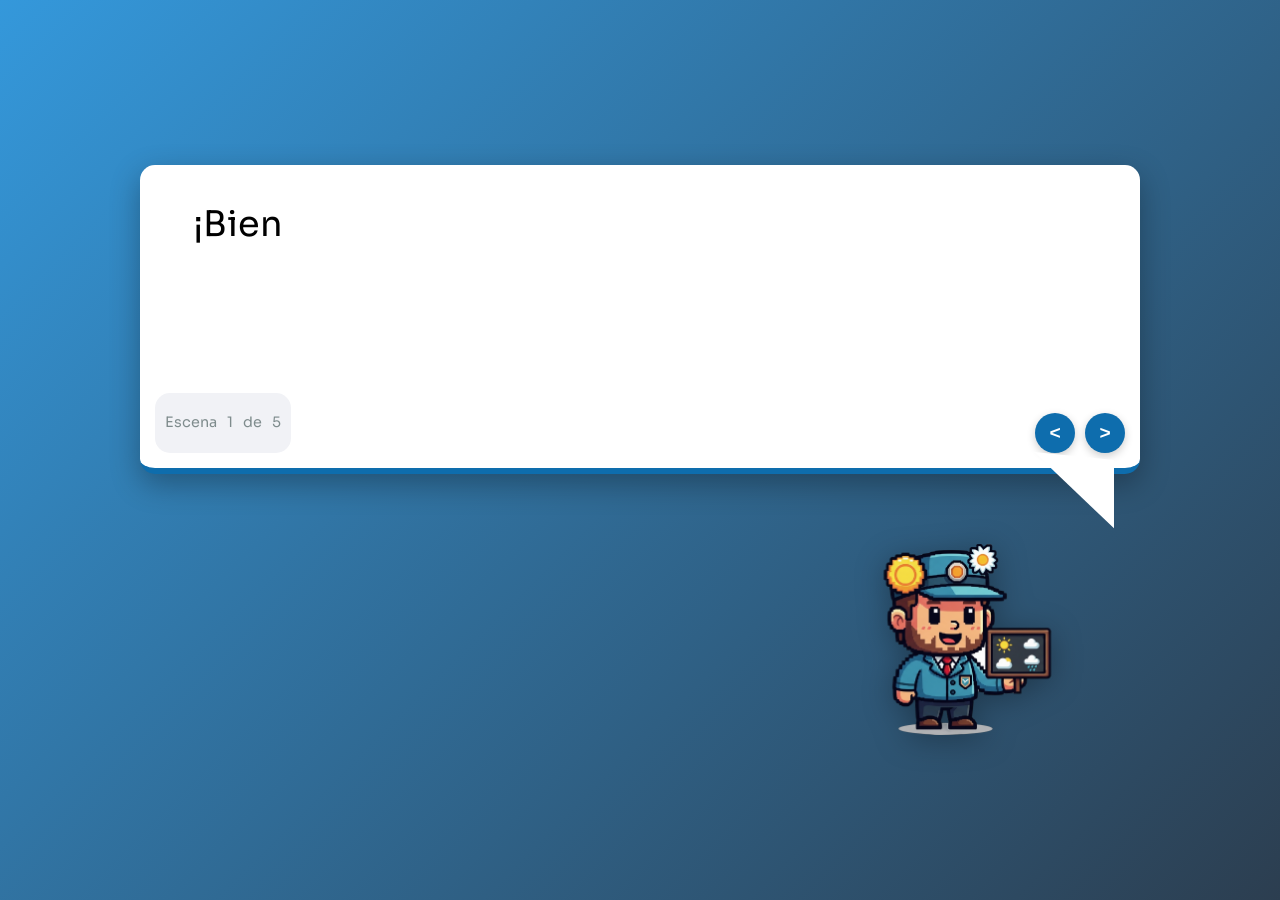
<file: elio/index.html>
<!DOCTYPE html>
<html lang="en">

  <head>
    <meta charset="UTF-8">
    <title>Expressive Speech Textbox Prototype</title>
    <link rel="preconnect" href="https://fonts.gstatic.com">
<link href="https://fonts.googleapis.com/css2?family=Sora:wght@700&display=swap" rel="stylesheet">


<meta name="viewport" content="width=device-width, initial-scale=1"><link rel="stylesheet" href="https://public.codepenassets.com/css/normalize-5.0.0.min.css">
<link rel="stylesheet" href="./style.css">

  </head>
    
  <body>
 
   <div class="container">
        <div class="text">
            <!-- El texto se inyectará aquí mediante JavaScript -->
            <div class="scene-indicator">Escena 1 de 4</div>
            <div class="navigation">
                <button class="nav-btn prev" disabled></button>
                <button class="nav-btn next"></button>
            </div>
            <svg class="corner" viewBox="0 0 65 62" fill="none" xmlns="http://www.w3.org/2000/svg">
                <path d="M35 3.5L65 6.5V62L0 0L35 3.5Z" fill="white"/>
            </svg>
        </div>
        
        <div class="image-container">
            <img src="./meteorologo.png"class="meteorologo" alt="Astronauta" loading="lazy">
        </div>
    </div>

    <!--
<div>
   <img src="./meteorologo.png" style="
    width:100%; 
    aspect-radio: 11/6;
   /*posicionamelo la imagen a la derecha*/
   position: absolute;
    right: -7%;
    bottom: -25%;
    max-width: 40%;
    z-index: 1;
    " 

    loading="lazy">
   </div>
-->
    <script  src="./script.js"></script>



  </body>
  
</html>
</file>
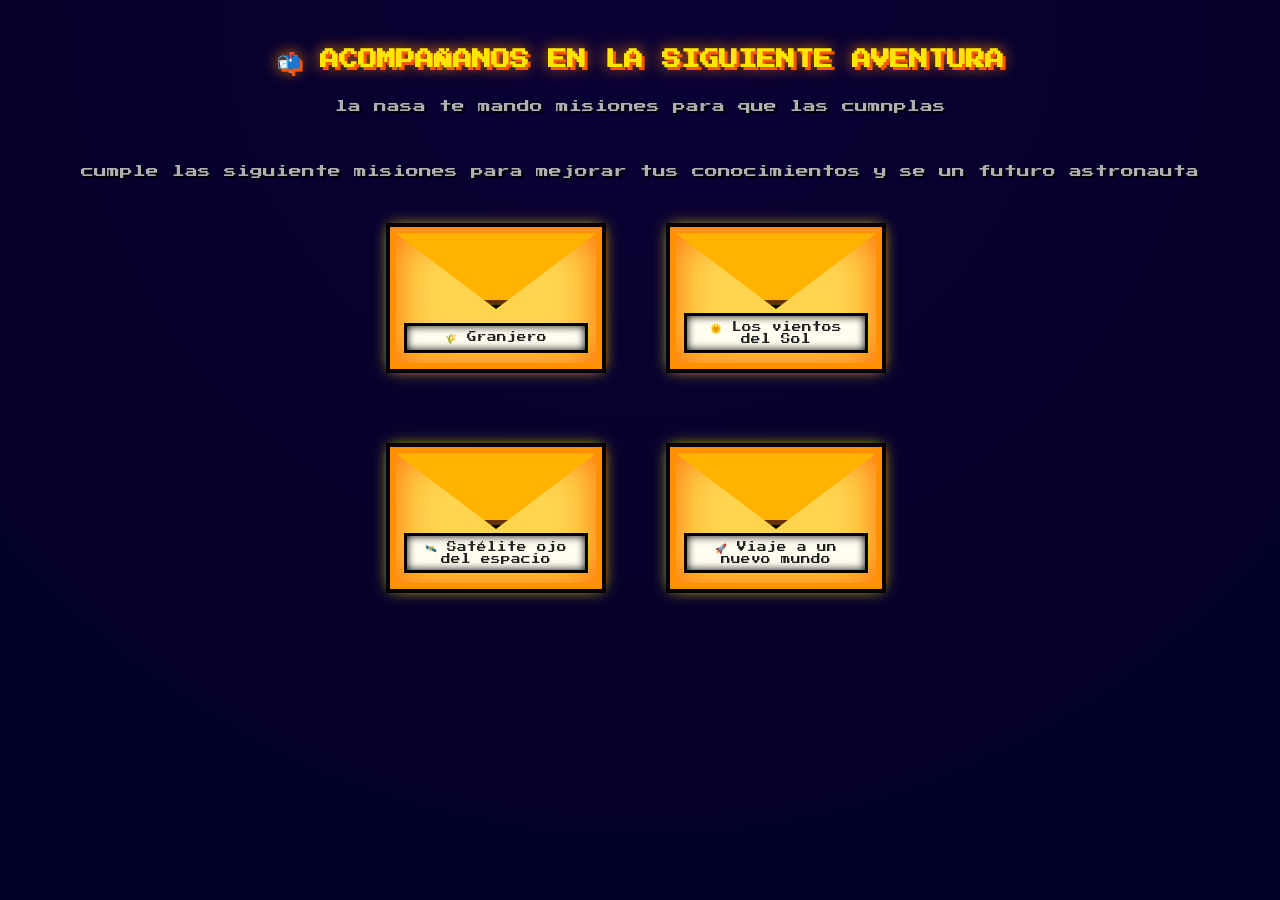
<file: sobres/index.html>
<!DOCTYPE html>
<html lang="es">
<head>
  <meta charset="UTF-8">
  <meta name="viewport" content="width=device-width, initial-scale=1.0">
  <title>Stellar Stories: Space Weather through the eyes of Earthlings</title>
  <link href="https://fonts.googleapis.com/css2?family=Fredoka+One&display=swap" rel="stylesheet">
  <link rel="stylesheet" href="styles.css">
</head>
<body>
  <h1 class="titulo">📬 ACOMPAÑANOS EN LA SIGUIENTE AVENTURA</h1>
  <p class="subtitulo">la nasa te mando misiones para que las cumnplas</p>
  <p class="subtitulo"> cumple las siguiente misiones para mejorar tus conocimientos y se un futuro astronauta  </p>

  <div class="contenedor-sobres">
    <div class="sobre" onclick="abrirPagina('pagina.html')">
      <div class="tapa"></div>
      <div class="carta">🌾 Granjero</div>
    </div>

    <div class="sobre" onclick="abrirPagina('pagina.html')">
      <div class="tapa"></div>
      <div class="carta">🌞 Los vientos del Sol</div>
    </div>

    <div class="sobre" onclick="abrirPagina('pagina.html')">
      <div class="tapa"></div>
      <div class="carta">🛰️ Satélite ojo del espacio</div>
    </div>

    <div class="sobre" onclick="abrirPagina('pagina.html')">
      <div class="tapa"></div>
      <div class="carta">🚀 Viaje a un nuevo mundo</div>
    </div>
  </div>

  <script src="script.js"></script>
</body>
</html>
</file>
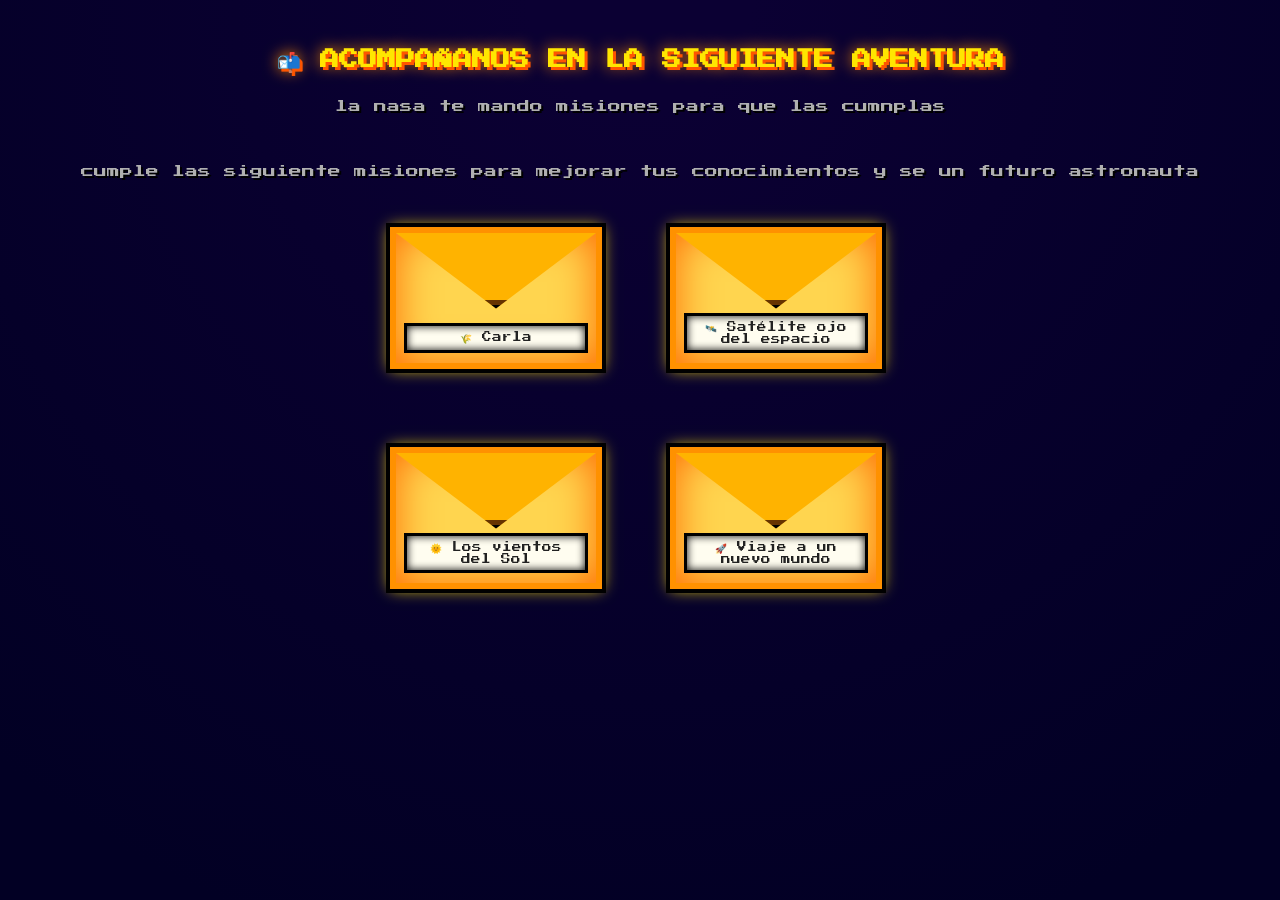
<file: angel/sobres/index.html>
<!DOCTYPE html>
<html lang="es">
  <head>
    <meta charset="UTF-8" />
    <meta name="viewport" content="width=device-width, initial-scale=1.0" />
    <title>Stellar Stories: Space Weather through the eyes of Earthlings</title>
    <link
      href="https://fonts.googleapis.com/css2?family=Fredoka+One&display=swap"
      rel="stylesheet"
    />
    <link rel="stylesheet" href="styles.css" />
  </head>
  <body>
    <h1 class="titulo">📬 ACOMPAÑANOS EN LA SIGUIENTE AVENTURA</h1>
    <p class="subtitulo">la nasa te mando misiones para que las cumnplas</p>
    <p class="subtitulo">
      cumple las siguiente misiones para mejorar tus conocimientos y se un
      futuro astronauta
    </p>

    <div class="contenedor-sobres">
      <div
        class="sobre"
        onclick="abrirPagina('../../emanuel/firsthistori/histori.html')"
      >
        <div class="tapa"></div>
        <div class="carta">🌾 Carla</div>
      </div>

      <div class="sobre" onclick="abrirPagina('../../misiones/juego.html')">
        <div class="tapa"></div>
        <div class="carta">🛰️ Satélite ojo del espacio</div>
      </div>

      <div class="sobre" onclick="abrirPagina('pagina.html')">
        <div class="tapa"></div>
        <div class="carta">🌞 Los vientos del Sol</div>
      </div>

      <div class="sobre" onclick="abrirPagina('pagina.html')">
        <div class="tapa"></div>
        <div class="carta">🚀 Viaje a un nuevo mundo</div>
      </div>
    </div>

    <script src="script.js"></script>
  </body>
</html>
</file>
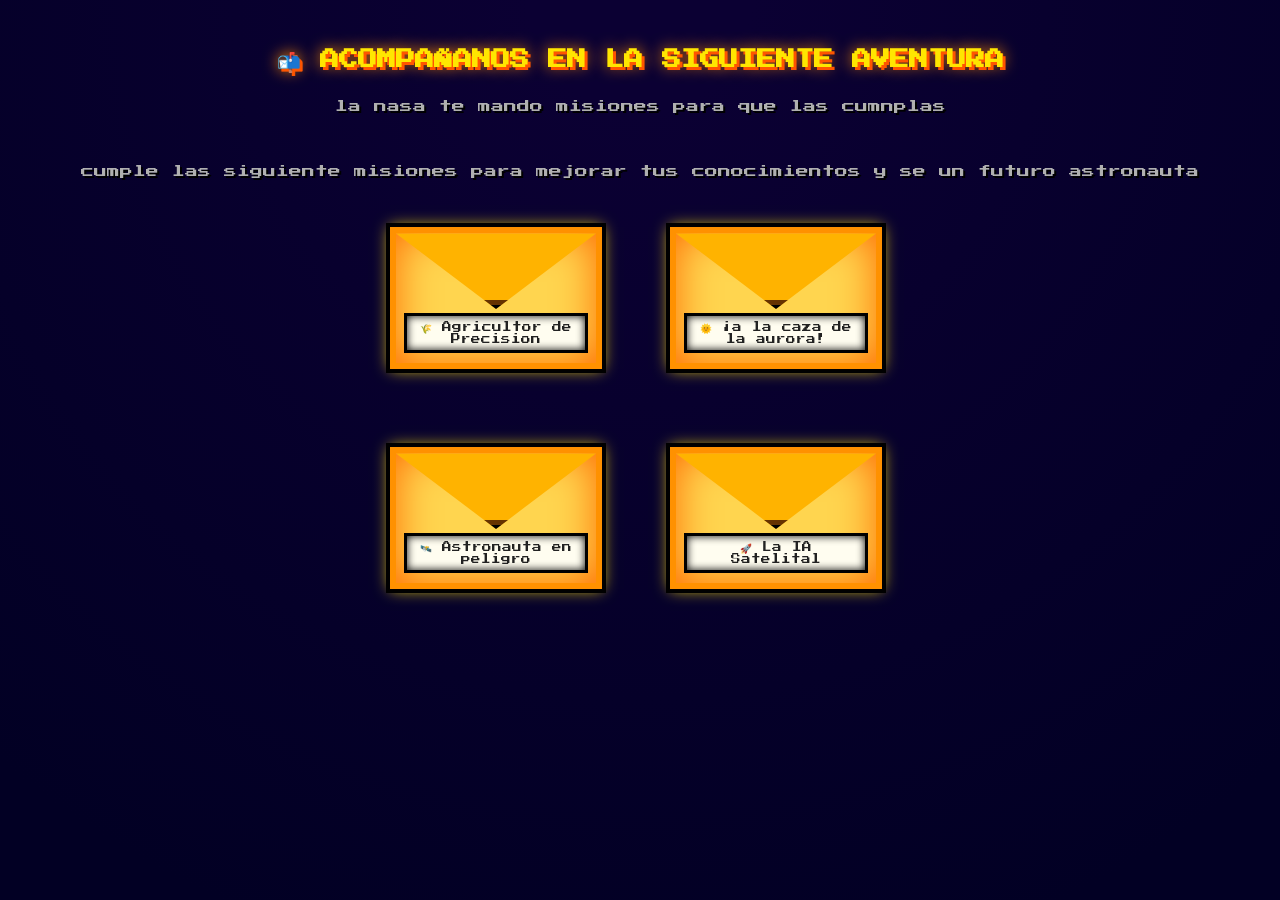
<file: mensajeria.html>
<!DOCTYPE html>
<html lang="es">
<head>
  <meta charset="UTF-8">
  <meta name="viewport" content="width=device-width, initial-scale=1.0">
  <title>Stellar Stories: Space Weather through the eyes of Earthlings</title>
  <link href="https://fonts.googleapis.com/css2?family=Fredoka+One&display=swap" rel="stylesheet">
  <link rel="stylesheet" href="styles.css">
</head>
<body>
  <h1 class="titulo">📬 ACOMPAÑANOS EN LA SIGUIENTE AVENTURA</h1>
  <p class="subtitulo">la nasa te mando misiones para que las cumnplas</p>
  <p class="subtitulo"> cumple las siguiente misiones para mejorar tus conocimientos y se un futuro astronauta  </p>

  <div class="contenedor-sobres">
    <div class="sobre" onclick="abrirPagina('pagina.html')">
      <div class="tapa"></div>
      <div class="carta">🌾 Agricultor de Precision</div>
    </div>

    <div class="sobre" onclick="abrirPagina('pagina.html')">
      <div class="tapa"></div>
      <div class="carta">🌞 ¡a la caza de la aurora!</div>
    </div>

    <div class="sobre" onclick="abrirPagina('pagina.html')">
      <div class="tapa"></div>
      <div class="carta">🛰️ Astronauta en peligro</div>
    </div>

    <div class="sobre" onclick="abrirPagina('pagina.html')">
      <div class="tapa"></div>
      <div class="carta">🚀 La IA Satelital </div>
    </div>
  </div>

  <script src="script.js"></script>
</body>
</html>
</file>
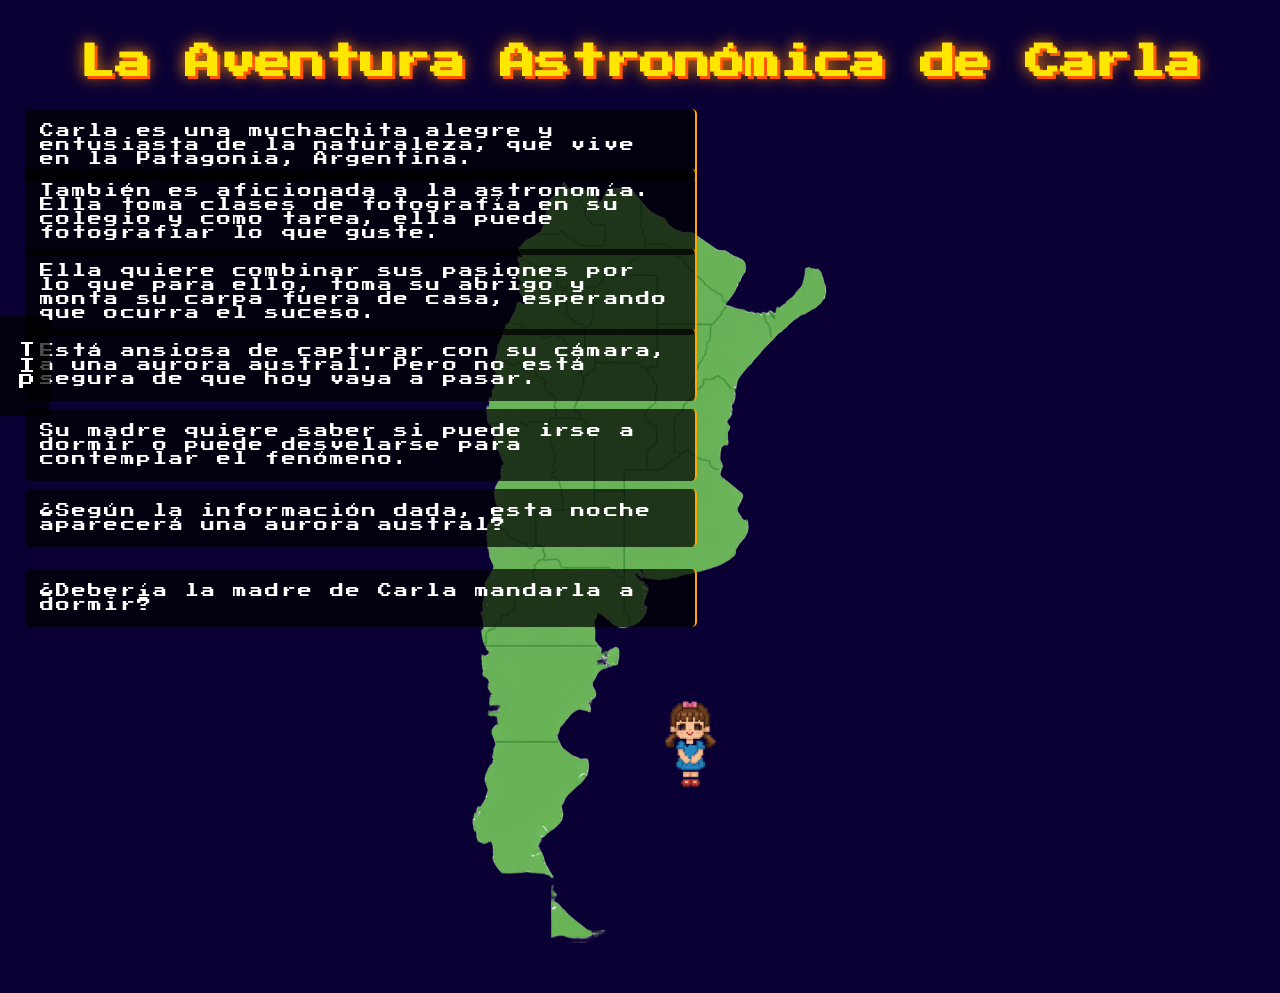
<file: emanuel/firsthistori/histori.html>
<!DOCTYPE html>
<html lang="en">
  <head>
    <meta charset="UTF-8" />
    <meta name="viewport" content="width=device-width, initial-scale=1.0" />
    <link rel="stylesheet" href="style.css" />
    <script src="script.js"></script>
    <link
      href="https://fonts.googleapis.com/css2?family=Press+Start+2P&display=swap"
      rel="stylesheet"
    />
    <title>Document</title>
  </head>

  <body>
    <h2 class="main-title">La Aventura Astronómica de Carla</h2>
    <div class="contenedor">
      <img src="argentinamap.png" class="fondo" alt="Imagen de fondo" />
      <img src="girl.png" class="superior" alt="Imagen encima" />
    </div>
    <p class="tip">
      EL VIENTO SOLAR (Cuando el viento solar es FUERTE, crea auroras visibles)
    </p>
    <p class="text-one">
      Carla es una muchachita alegre y entusiasta de la naturaleza, que vive en
      la Patagonia, Argentina.
    </p>
    <p class="text-two">
      También es aficionada a la astronomía. Ella toma clases de fotografía en
      su colegio y como tarea, ella puede fotografiar lo que guste.
    </p>
    <p class="text-three">
      Ella quiere combinar sus pasiones por lo que para ello, toma su abrigo y
      monta su carpa fuera de casa, esperando que ocurra el suceso.
    </p>
    <p class="text-four">
      Está ansiosa de capturar con su cámara, a una aurora austral. Pero no está
      segura de que hoy vaya a pasar.
    </p>
    <p class="text-five">
      Su madre quiere saber si puede irse a dormir o puede desvelarse para
      contemplar el fenómeno.
    </p>
    <p class="text-six">
      ¿Según la información dada, esta noche aparecerá una aurora austral?
    </p>
    <p class="text-seven">¿Debería la madre de Carla mandarla a dormir?</p>
    <div class="button-container">
      <button id="btn-yes" class="btn glitch">
        <span class="btn-emphasis">¡SÍ!</span>
        <span class="btn-regular"
          >Auroras seguras - El desvelo valdrá la pena</span
        >
      </button>
      <button id="btn-no" class="btn glitch">
        <span class="btn-emphasis">NO</span>
        <span class="btn-regular">habrá auroras - Mejor ir a dormir</span>
      </button>
    </div>
    <p id="result-one" class="result-one">
      ¡INCREÍBLE DECISIÓN! Carla capturó auroras que bailaban en el cielo. Fue
      una noche espléndida. Su mamá te manda las gracias con un abrazo.
    </p>
    <p id="result-two" class="result-two">
      ¡OPORTUNIDAD PERDIDA! 😴 "¡Rayos y centellas! Carla se quedó en casa
      durmiendo, soñando con Auroras en lugar de fotografiarlas. Esperemos que
      la próxima no se las pierda
    </p>
  </body>
</html>
</file>
<file: elio/style.css>
/*.text span {
   opacity: 0;
}
.text span.revealed {
   opacity: 1;
}
.text span.green {
   color: #27ae60;
}
.text span.red {
   color: #ff0000;
}


/* Demo styles 
body {
   background: #3498db;
   padding: 3em;
   font-family: 'Sora', monospace;
}
.text {
   font-size: 6vw;
   word-spacing: 0.2em;
   margin: 0 auto;
   background: #fff;
   padding: 1em;
   border-bottom: 1vw solid #0e6dad;
   position:relative;
   line-height: 1.2em;
}
.corner {
   position:absolute;
   width: 10vw;
   right:2vw;
   bottom:0;
   transform: translateY(80%); 
}*/

 * {
            margin: 0;
            padding: 0;
            box-sizing: border-box;
        }

        body {
            background: linear-gradient(135deg, #3498db, #2c3e50);
            padding: 2em 1em;
            font-family: 'Sora', sans-serif;
            min-height: 100vh;
            display: flex;
            justify-content: center;
            align-items: center;
        }

        .container {
            width: 100%;
            max-width: 1000px;
            margin: 0 auto;
        }

        .text {
            font-size: clamp(1.2rem, 3vw, 2.2rem);
            word-spacing: 0.2em;
            background: #fff;
            padding: 1em 1.5em 2em;
            border-bottom: 0.5vw solid #0e6dad;
            position: relative;
            line-height: 1.4em;
            border-radius: 15px;
            box-shadow: 0 10px 30px rgba(0, 0, 0, 0.3);
            margin-bottom: 2em;
            min-height: 280px;
        }

        .text span {
            opacity: 0;
            transition: opacity 0.2s ease;
        }

        .text span.revealed {
            opacity: 1;
        }

        .text span.green {
            color: #27ae60;
            font-weight: bold;
        }

        .text span.red {
            color: #ff0000;
            font-weight: bold;
        }

        .text span.blue {
            color: #3498db;
            font-weight: bold;
        }

        .text span.orange {
            color: #e67e22;
            font-weight: bold;
        }

        .text span.purple {
            color: #9b59b6;
            font-weight: bold;
        }

        .corner {
            position: absolute;
            width: 10vw;
            max-width: 80px;
            right: 2vw;
            bottom: 0;
            transform: translateY(80%);
        }

        .navigation {
            position: absolute;
            bottom: 15px;
            right: 15px;
            display: flex;
            gap: 10px;
        }

        .nav-btn {
            background: #0e6dad;
            border: none;
            width: 40px;
            height: 40px;
            border-radius: 50%;
            display: flex;
            justify-content: center;
            align-items: center;
            cursor: pointer;
            transition: all 0.3s ease;
            box-shadow: 0 3px 8px rgba(0, 0, 0, 0.2);
            font-size: 1.2rem;
            color: white;
            font-weight: bold;
        }

        .nav-btn:hover {
            background: #095a94;
            transform: scale(1.1);
        }

        .nav-btn:active {
            transform: scale(0.95);
        }

        .nav-btn.prev::after {
            content: "<";
        }

        .nav-btn.next::after {
            content: ">";
        }

        .scene-indicator {
            position: absolute;
            bottom: 15px;
            left: 15px;
            font-size: 0.9rem;
            color: #7f8c8d;
            background: #f1f2f6;
            padding: 5px 10px;
            border-radius: 15px;
        }

        .image-container {
            display: flex;
            justify-content: flex-end;
            margin-top: 20px;
        }

        .meteorologo {
            width: 100%;
            max-width: 350px;
            filter: drop-shadow(0 5px 15px rgba(0, 0, 0, 0.3));
        }

        @media (max-width: 768px) {
            body {
                padding: 1em 0.5em;
            }
            
            .text {
                padding: 1.5em 1em 3.5em;
                min-height: 220px;
            }
            
            .nav-btn {
                width: 35px;
                height: 35px;
                font-size: 1rem;
            }
            
            .meteorologo {
                max-width: 250px;
            }
        }

        @media (max-width: 480px) {
            .text {
                font-size: 1.1rem;
                min-height: 200px;
                padding: 1em 0.8em 3em;
            }
            
            .scene-indicator {
                font-size: 0.8rem;
            }
            
            .meteorologo {
                max-width: 200px;
            }
        }
</file>
<file: sobres/styles.css>
/* ======== ESTILO GENERAL RETRO GALÁCTICO ======== */
@import url('https://fonts.googleapis.com/css2?family=Press+Start+2P&display=swap');

body {
  background: radial-gradient(circle at top, #0b0033 10%, #020024 90%);
  color: #fff;
  font-family: 'Press Start 2P', cursive;
  text-align: center;
  margin: 0;
  padding: 0;
  min-height: 100vh;
  display: flex;
  flex-direction: column;
  align-items: center;
  overflow: hidden;
  position: relative;
}

/* 🌟 Fondo animado de estrellas */
body::before {
  content: "";
  position: absolute;
  inset: 0;
  background: url('https://www.transparenttextures.com/patterns/stardust.png');
  opacity: 0.3;
  animation: parpadeo 6s infinite alternate;
}

@keyframes parpadeo {
  0% { opacity: 0.2; transform: translateY(0); }
  100% { opacity: 0.5; transform: translateY(-20px); }
}

.titulo {
  margin-top: 50px;
  font-size: 1.2em;
  color: #ffe600;
  text-shadow: 3px 3px #ff5500, 0 0 15px #ff8c00;
  z-index: 2;
}

.subtitulo {
  color: #b0b0b0;
  font-size: 0.8em;
  margin-bottom: 40px;
  text-shadow: 2px 2px #000;
  z-index: 2;
}

/* ======== GRID DE SOBRES ======== */
.contenedor-sobres {
  display: grid;
  grid-template-columns: repeat(2, 220px);
  grid-template-rows: repeat(2, 160px);
  gap: 60px;
  justify-content: center;
  align-items: center;
  z-index: 2;
}

/* ======== SOBRE ESTILO 8-BIT ESPACIAL ======== */
.sobre {
  width: 200px;
  height: 130px;
  background-color: #ffd54f;
  border: 6px solid #ff9100;
  box-shadow: 0 0 0 4px #000, 0 0 15px #ffe600, 0 0 40px #ff6b00 inset;
  position: relative;
  cursor: pointer;
  transition: transform 0.3s ease, filter 0.3s ease, box-shadow 0.5s ease;
  image-rendering: pixelated;
  animation: llegadaEspacial 1.5s ease-out both;
  transform-style: preserve-3d;
}

/* ✨ Animación de llegada del sobre */
@keyframes llegadaEspacial {
  0% {
    opacity: 0;
    transform: translateY(-300px) scale(0.5) rotate(10deg);
    filter: blur(5px);
  }
  60% {
    opacity: 1;
    transform: translateY(20px) scale(1.05);
    filter: blur(0);
  }
  100% {
    transform: translateY(0) scale(1);
  }
}

/* Brillo tipo aura espacial */
.sobre::after {
  content: "";
  position: absolute;
  inset: -8px;
  border: 2px solid rgba(255, 255, 255, 0.5);
  border-radius: 4px;
  box-shadow: 0 0 15px #ffe600, 0 0 25px #ff9100;
  opacity: 0;
  transition: opacity 0.4s ease;
}

.sobre:hover::after {
  opacity: 1;
}

/* Hover: flota y brilla */
.sobre:hover {
  transform: scale(1.15) rotate(-2deg);
  filter: brightness(1.3);
  box-shadow: 0 0 0 4px #000, 0 0 25px #fff67b, 0 0 50px #ff9100 inset;
}

/* ======== TAPA ======== */
.tapa {
  position: absolute;
  top: 0;
  left: 0;
  width: 100%;
  height: 55%;
  background-color: #ffb300;
  clip-path: polygon(0 0, 100% 0, 50% 100%);
  transform-origin: top;
  transition: transform 0.5s ease;
  border-bottom: 4px solid #000;
  box-shadow: inset 0 -5px #663300;
}

/* Se abre al pasar el ratón */
.sobre:hover .tapa {
  transform: rotateX(180deg);
}

/* ======== CARTA ======== */
.carta {
  position: absolute;
  bottom: 10px;
  left: 8px;
  right: 8px;
  background-color: #fffdf0;
  color: #222;
  font-size: 0.6em;
  border: 3px solid #000;
  padding: 6px;
  box-shadow: inset 0 0 8px #000;
  transition: transform 0.4s ease, box-shadow 0.3s ease;
}

.sobre:hover .carta {
  transform: translateY(-12px);
  box-shadow: 0 0 15px #ffcc00;
}
</file>
<file: angel/sobres/styles.css>
/* ======== ESTILO GENERAL RETRO GALÁCTICO ======== */
@import url('https://fonts.googleapis.com/css2?family=Press+Start+2P&display=swap');

body {
  background: radial-gradient(circle at top, #0b0033 10%, #020024 90%);
  color: #fff;
  font-family: 'Press Start 2P', cursive;
  text-align: center;
  margin: 0;
  padding: 0;
  min-height: 100vh;
  display: flex;
  flex-direction: column;
  align-items: center;
  overflow: hidden;
  position: relative;
}

/* 🌟 Fondo animado de estrellas */
body::before {
  content: "";
  position: absolute;
  inset: 0;
  background: url('https://www.transparenttextures.com/patterns/stardust.png');
  opacity: 0.3;
  animation: parpadeo 6s infinite alternate;
}

@keyframes parpadeo {
  0% { opacity: 0.2; transform: translateY(0); }
  100% { opacity: 0.5; transform: translateY(-20px); }
}

.titulo {
  margin-top: 50px;
  font-size: 1.2em;
  color: #ffe600;
  text-shadow: 3px 3px #ff5500, 0 0 15px #ff8c00;
  z-index: 2;
}

.subtitulo {
  color: #b0b0b0;
  font-size: 0.8em;
  margin-bottom: 40px;
  text-shadow: 2px 2px #000;
  z-index: 2;
}

/* ======== GRID DE SOBRES ======== */
.contenedor-sobres {
  display: grid;
  grid-template-columns: repeat(2, 220px);
  grid-template-rows: repeat(2, 160px);
  gap: 60px;
  justify-content: center;
  align-items: center;
  z-index: 2;
}

/* ======== SOBRE ESTILO 8-BIT ESPACIAL ======== */
.sobre {
  width: 200px;
  height: 130px;
  background-color: #ffd54f;
  border: 6px solid #ff9100;
  box-shadow: 0 0 0 4px #000, 0 0 15px #ffe600, 0 0 40px #ff6b00 inset;
  position: relative;
  cursor: pointer;
  transition: transform 0.3s ease, filter 0.3s ease, box-shadow 0.5s ease;
  image-rendering: pixelated;
  animation: llegadaEspacial 1.5s ease-out both;
  transform-style: preserve-3d;
}

/* ✨ Animación de llegada del sobre */
@keyframes llegadaEspacial {
  0% {
    opacity: 0;
    transform: translateY(-300px) scale(0.5) rotate(10deg);
    filter: blur(5px);
  }
  60% {
    opacity: 1;
    transform: translateY(20px) scale(1.05);
    filter: blur(0);
  }
  100% {
    transform: translateY(0) scale(1);
  }
}

/* Brillo tipo aura espacial */
.sobre::after {
  content: "";
  position: absolute;
  inset: -8px;
  border: 2px solid rgba(255, 255, 255, 0.5);
  border-radius: 4px;
  box-shadow: 0 0 15px #ffe600, 0 0 25px #ff9100;
  opacity: 0;
  transition: opacity 0.4s ease;
}

.sobre:hover::after {
  opacity: 1;
}

/* Hover: flota y brilla */
.sobre:hover {
  transform: scale(1.15) rotate(-2deg);
  filter: brightness(1.3);
  box-shadow: 0 0 0 4px #000, 0 0 25px #fff67b, 0 0 50px #ff9100 inset;
}

/* ======== TAPA ======== */
.tapa {
  position: absolute;
  top: 0;
  left: 0;
  width: 100%;
  height: 55%;
  background-color: #ffb300;
  clip-path: polygon(0 0, 100% 0, 50% 100%);
  transform-origin: top;
  transition: transform 0.5s ease;
  border-bottom: 4px solid #000;
  box-shadow: inset 0 -5px #663300;
}

/* Se abre al pasar el ratón */
.sobre:hover .tapa {
  transform: rotateX(180deg);
}

/* ======== CARTA ======== */
.carta {
  position: absolute;
  bottom: 10px;
  left: 8px;
  right: 8px;
  background-color: #fffdf0;
  color: #222;
  font-size: 0.6em;
  border: 3px solid #000;
  padding: 6px;
  box-shadow: inset 0 0 8px #000;
  transition: transform 0.4s ease, box-shadow 0.3s ease;
}

.sobre:hover .carta {
  transform: translateY(-12px);
  box-shadow: 0 0 15px #ffcc00;
}
</file>
<file: styles.css>
/* ======== ESTILO GENERAL RETRO GALÁCTICO ======== */
@import url('https://fonts.googleapis.com/css2?family=Press+Start+2P&display=swap');

body {
  background: radial-gradient(circle at top, #0b0033 10%, #020024 90%);
  color: #fff;
  font-family: 'Press Start 2P', cursive;
  text-align: center;
  margin: 0;
  padding: 0;
  min-height: 100vh;
  display: flex;
  flex-direction: column;
  align-items: center;
  overflow: hidden;
  position: relative;
}

/* 🌟 Fondo animado de estrellas */
body::before {
  content: "";
  position: absolute;
  inset: 0;
  background: url('https://www.transparenttextures.com/patterns/stardust.png');
  opacity: 0.3;
  animation: parpadeo 6s infinite alternate;
}

@keyframes parpadeo {
  0% { opacity: 0.2; transform: translateY(0); }
  100% { opacity: 0.5; transform: translateY(-20px); }
}

.titulo {
  margin-top: 50px;
  font-size: 1.2em;
  color: #ffe600;
  text-shadow: 3px 3px #ff5500, 0 0 15px #ff8c00;
  z-index: 2;
}

.subtitulo {
  color: #b0b0b0;
  font-size: 0.8em;
  margin-bottom: 40px;
  text-shadow: 2px 2px #000;
  z-index: 2;
}

/* ======== GRID DE SOBRES ======== */
.contenedor-sobres {
  display: grid;
  grid-template-columns: repeat(2, 220px);
  grid-template-rows: repeat(2, 160px);
  gap: 60px;
  justify-content: center;
  align-items: center;
  z-index: 2;
}

/* ======== SOBRE ESTILO 8-BIT ESPACIAL ======== */
.sobre {
  width: 200px;
  height: 130px;
  background-color: #ffd54f;
  border: 6px solid #ff9100;
  box-shadow: 0 0 0 4px #000, 0 0 15px #ffe600, 0 0 40px #ff6b00 inset;
  position: relative;
  cursor: pointer;
  transition: transform 0.3s ease, filter 0.3s ease, box-shadow 0.5s ease;
  image-rendering: pixelated;
  animation: llegadaEspacial 1.5s ease-out both;
  transform-style: preserve-3d;
}

/* ✨ Animación de llegada del sobre */
@keyframes llegadaEspacial {
  0% {
    opacity: 0;
    transform: translateY(-300px) scale(0.5) rotate(10deg);
    filter: blur(5px);
  }
  60% {
    opacity: 1;
    transform: translateY(20px) scale(1.05);
    filter: blur(0);
  }
  100% {
    transform: translateY(0) scale(1);
  }
}

/* Brillo tipo aura espacial */
.sobre::after {
  content: "";
  position: absolute;
  inset: -8px;
  border: 2px solid rgba(255, 255, 255, 0.5);
  border-radius: 4px;
  box-shadow: 0 0 15px #ffe600, 0 0 25px #ff9100;
  opacity: 0;
  transition: opacity 0.4s ease;
}

.sobre:hover::after {
  opacity: 1;
}

/* Hover: flota y brilla */
.sobre:hover {
  transform: scale(1.15) rotate(-2deg);
  filter: brightness(1.3);
  box-shadow: 0 0 0 4px #000, 0 0 25px #fff67b, 0 0 50px #ff9100 inset;
}

/* ======== TAPA ======== */
.tapa {
  position: absolute;
  top: 0;
  left: 0;
  width: 100%;
  height: 55%;
  background-color: #ffb300;
  clip-path: polygon(0 0, 100% 0, 50% 100%);
  transform-origin: top;
  transition: transform 0.5s ease;
  border-bottom: 4px solid #000;
  box-shadow: inset 0 -5px #663300;
}

/* Se abre al pasar el ratón */
.sobre:hover .tapa {
  transform: rotateX(180deg);
}

/* ======== CARTA ======== */
.carta {
  position: absolute;
  bottom: 10px;
  left: 8px;
  right: 8px;
  background-color: #fffdf0;
  color: #222;
  font-size: 0.6em;
  border: 3px solid #000;
  padding: 6px;
  box-shadow: inset 0 0 8px #000;
  transition: transform 0.4s ease, box-shadow 0.3s ease;
}

.sobre:hover .carta {
  transform: translateY(-12px);
  box-shadow: 0 0 15px #ffcc00;
}
</file>
<file: emanuel/firsthistori/style.css>
html {
    scroll-behavior: smooth;
}
body{
    background-color: #0b0033;
    color: white;
    font-family: 'Press Start 2P', cursive;
    padding-top: 120px; /* Prevent content from hiding behind fixed title */
}

.main-title {
  position: fixed;
  top: 0;
  left: 0;
  width: 100%;
  text-align: center;
  font-size: 2.2em;
  color: #ffe600;
  text-shadow: 3px 3px #ff5500, 0 0 15px #ff8c00;
  z-index: 100;
  background-color: transparent;
  padding: 20px 0;
  margin: 0;
}
.map-argentina{
    width: 400px;
    /* height: 100% */
    display: block;
    margin: 0 auto;
    z-index: -1;
}
.girl{
    width: 200px;
    display: block;
    margin: 0 auto;
    z-index: 2;
}
/* img{
    width: 50%;
} */

.button-container {
  position: fixed;
  top: 130px; /* Aligned with text-two */
  left: 0;
  width: 100%;
  display: flex;
  justify-content: flex-end; /* Align to the right */
  padding-right: 20px; /* Match text indentation */
  margin: 0;
  opacity: 0;
  transition: opacity 0.5s ease-in-out;
  z-index: 20;
}

.button-container.visible {
  opacity: 1;
}

.btn {
  font-family: 'Press Start 2P', cursive;
  position: relative;
  padding: 1rem 2rem;
  font-size: 1rem;
  font-weight: 600;
  color: #222222;
  background: none;
  background-color:#ffffff;
  border: 2px solid #646cff;
  border-radius: 8px;
  cursor: pointer;
  overflow: hidden;
  transition: all 0.3s ease;
  width: 300px; /* Set a fixed width for both buttons */
  margin: 0 10px; /* Add some space between the buttons */
  display: flex;
  flex-direction: column;
  align-items: center;
  justify-content: center;
  line-height: 1.2;
}

.btn-emphasis {
  font-size: 2em;
}

.btn-regular {
  font-size: 0.6em;
}

#btn-yes {
  /* background-color: #28a745; */
  background-color: #4ac967;
  border-color: #218838;
  color: #ffffff;
}

#btn-no {
  /* background-color: #dc3545; */
  background-color: #fe5767;
  border-color: #c82333;
  color: #ffffff;
}

.glitch {
  text-shadow: 0.05em 0 0 rgba(255, 0, 0, 0.75),
    -0.025em -0.05em 0 rgba(0, 255, 0, 0.75),
    0.025em 0.05em 0 rgba(0, 0, 255, 0.75);
}

.glitch:hover {
  animation: glitch 0.3s cubic-bezier(0.25, 0.46, 0.45, 0.94) both infinite;
}

@keyframes glitch {
  0% {
    transform: translate(0);
  }
  20% {
    transform: translate(-4px, 4px);
  }
  40% {
    transform: translate(-4px, -4px);
  }
  60% {
    transform: translate(4px, 4px);
  }
  80% {
    transform: translate(4px, -4px);
  }
  100% {
    transform: translate(0);
  }
}

.text-one, .text-two, .text-three,.text-four,.text-five,.text-six,.text-seven {
  position: fixed;
  left: 25px;
  font-size: 14px;
  background-color: rgba(0, 0, 0, 0.7);
  padding: 15px;
  border-radius: 5px;
  z-index: 20;
  opacity: 0;
  overflow: hidden; /* Ensures the text is not seen before the animation */
  border-right: .15em solid orange; /* The typewriter cursor */
  letter-spacing: .15em; /* Adjust as needed */
  animation: typing 3.5s steps(40, end) forwards, blink-caret .75s step-end infinite;
  max-width: 50vw;
}

.text-one {
  top: 70px;
}

.text-two {
  top: 130px; /* Significantly increased top margin for more separation */
  animation-delay: 2s; /* Start after the first animation finishes */
}
.text-three {
  top: 210px; /* Significantly increased top margin for more separation */
  animation-delay: 4s; /* Start after the first animation finishes */
}
.text-four {
  top: 290px; /* Significantly increased top margin for more separation */
  animation-delay: 6s; /* Start after the first animation finishes */
}
.text-five {
  top: 370px; /* Significantly increased top margin for more separation */
  animation-delay: 8s; /* Start after the first animation finishes */
}
.text-six {
  top: 450px; /* Significantly increased top margin for more separation */
  animation-delay: 10s; /* Start after the first animation finishes */
}
.text-seven {
  top: 530px; /* Significantly increased top margin for more separation */
  animation-delay: 12s; /* Start after the first animation finishes */
}
@keyframes typing {
  from { width: 0 }
  to { width: 100%; opacity: 1; }
}

/* The typewriter cursor effect */
@keyframes blink-caret {
  from, to { border-color: transparent }
  50% { border-color: orange; }
}

.result-one, .result-two {
  position: fixed;
  top: 240px; /* Below buttons */
  right: 20px;
  width: 620px; /* Adjust width to contain text */
  text-align: center;
  font-size: 15px;
  margin: 20px 0;
  z-index: 2;
  background-color: rgba(2, 2, 2, 0.7);
  color: #ff8c00;
  padding: 15px;
  border-radius: 5px;
  right: 20px;
}

.result-one, .result-two {
  display: none; /* Hide results by default */
}
.contenedor {
      position: relative;
      width: 400px;
      height: auto;
      margin: 50px auto; /* Center the container and add some vertical margin */
    }

.fondo {
  display: block;
  width: 100%;
  height: auto;
}

.superior {
  position: absolute;
  bottom: 150px;   /* Position from the bottom */
  left: 50%;      /* Center horizontally */
  /* transform: translateX(-50%); */
  width: 100px;
  /* opacity: 0.8; */
  z-index: 2;
}

.grow-animation {
    animation: grow 1.5s ease-in-out forwards;
}

@keyframes grow {
    from {
        transform: translateX(-50%) scale(1);
    }
    to {
        transform: translateX(-50%) scale(4);
    }
}

.tip {
  position: fixed;
  top: calc(25vh + 50px); /* Moved down by 50px */
  left: 0;
  transform: translateX(calc(-100% + 50px)); /* Show 50px as a tab */
  transition: transform 0.5s ease-in-out;
  background-color: rgba(0, 0, 0, 0.7);
  padding: 10px;
  padding-right: 50px; /* Add space for the tab text */
  border-radius: 0 5px 5px 0;
  z-index: 30;
  width: 300px; /* Set a width to allow text wrapping */
  cursor: pointer;
}

.tip::after {
  content: 'T\a I\a P';
  /* content: 'TIP'; */
  white-space: pre;
  position: absolute;
  top: 50%;
  right: 15px;
  transform: translateY(-50%);
  color: white;
  font-size: 16px;
  font-family: 'Press Start 2P', cursive;
}

.tip:hover {
  transform: translateX(0);
}

.tip:hover::after {
  display: none; /* Hide the "tip" text on hover */
}
</file>
